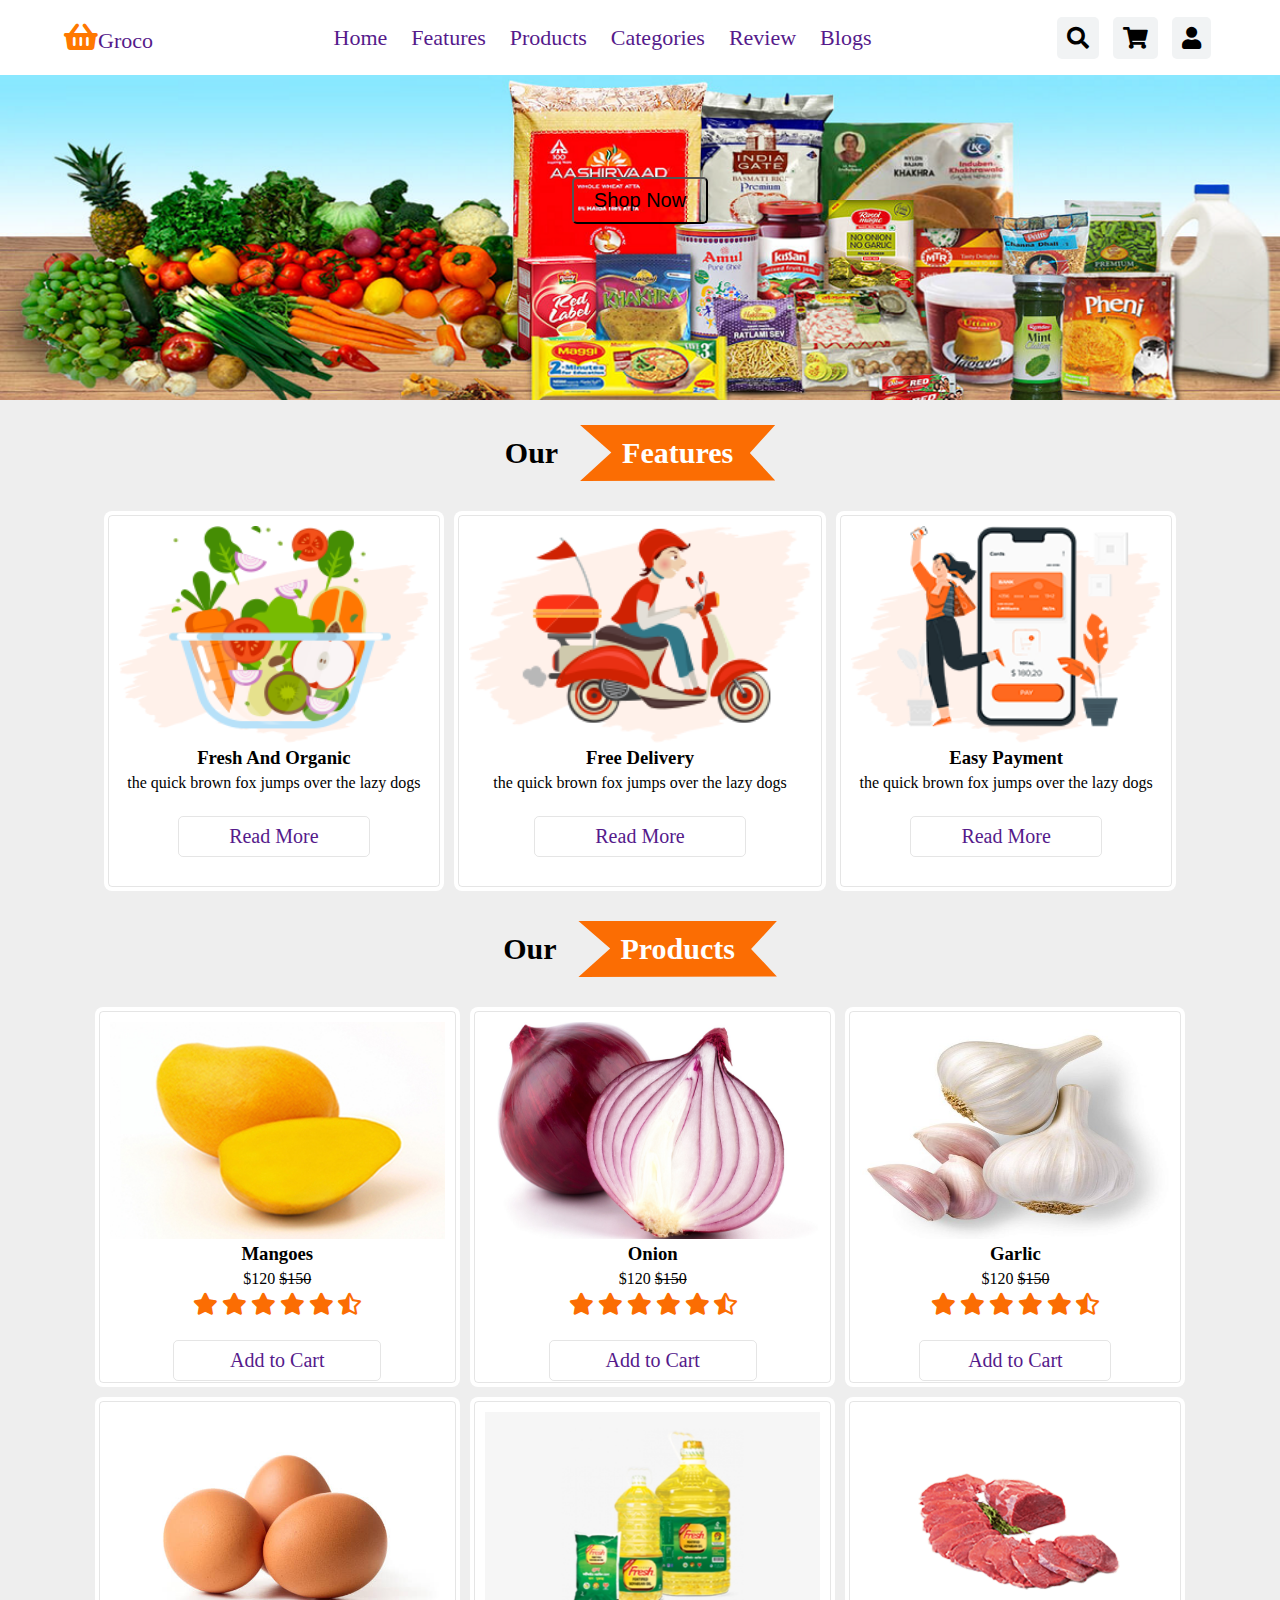
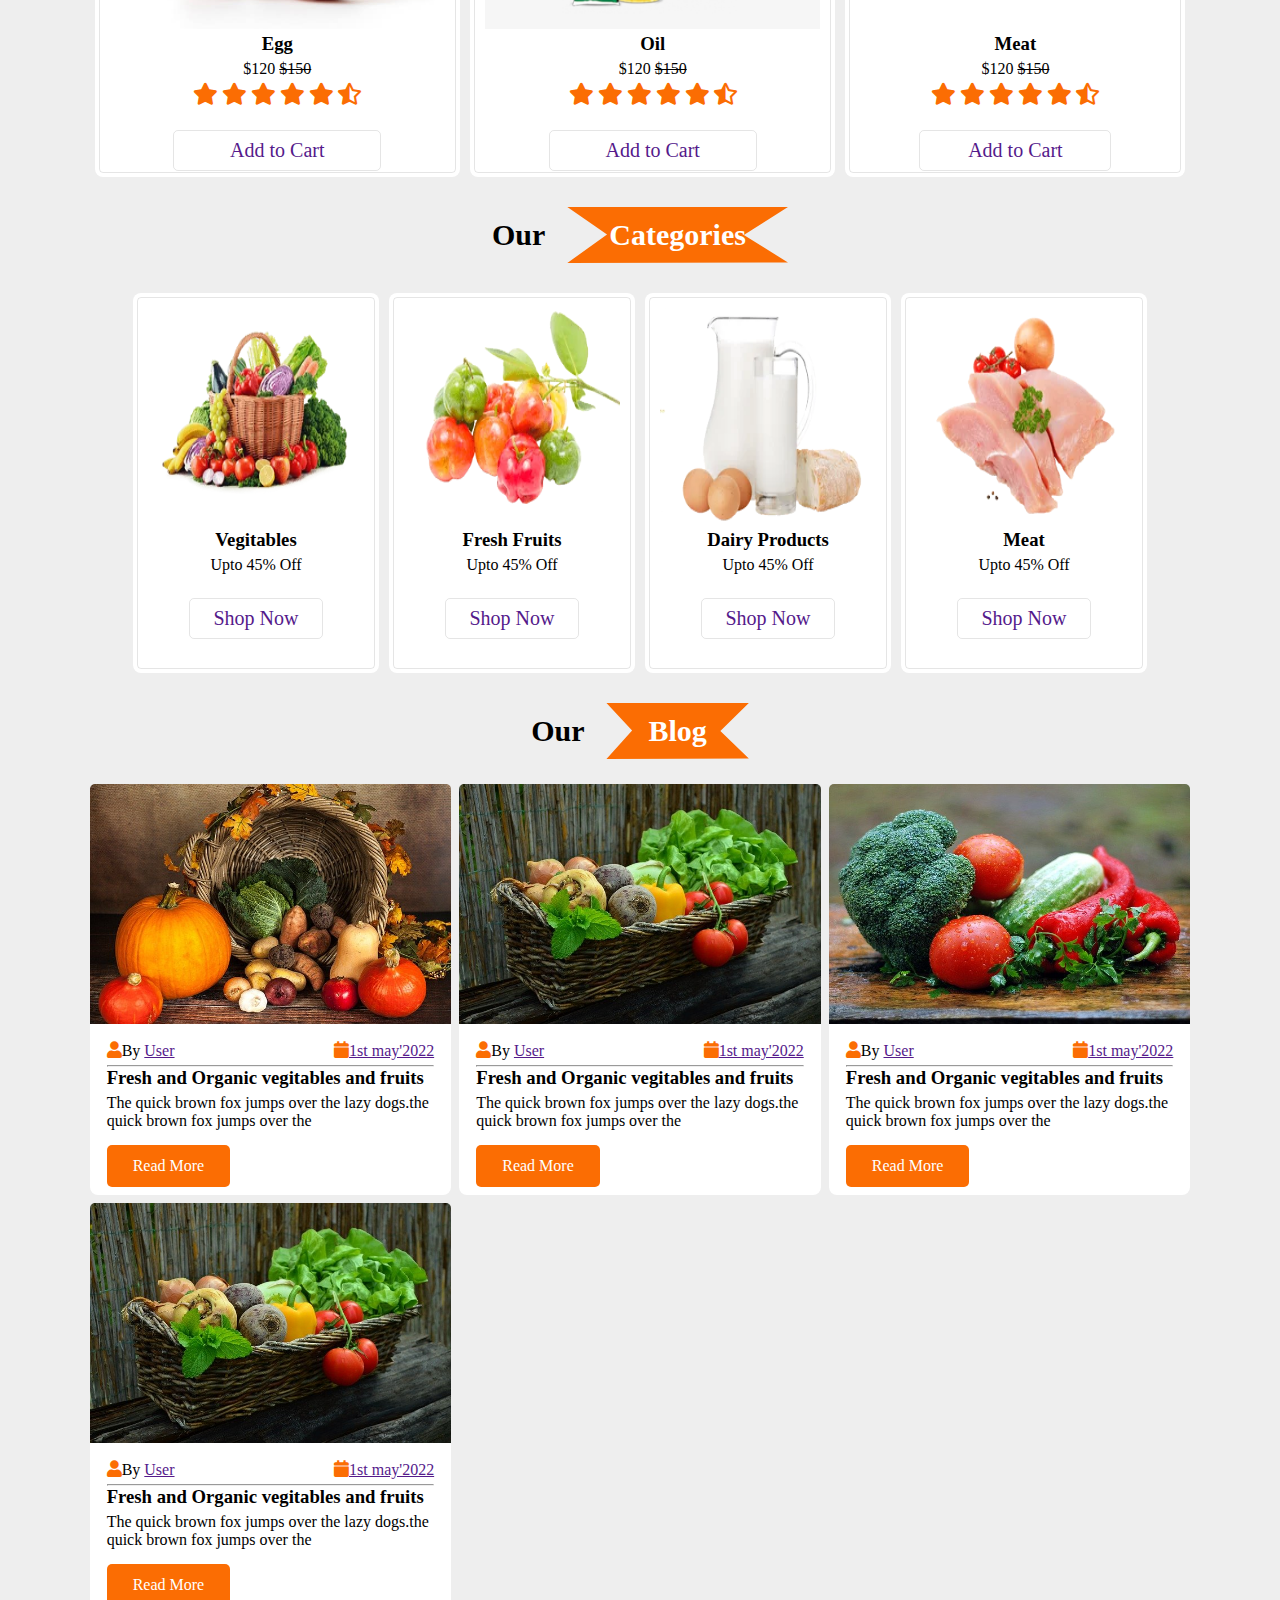
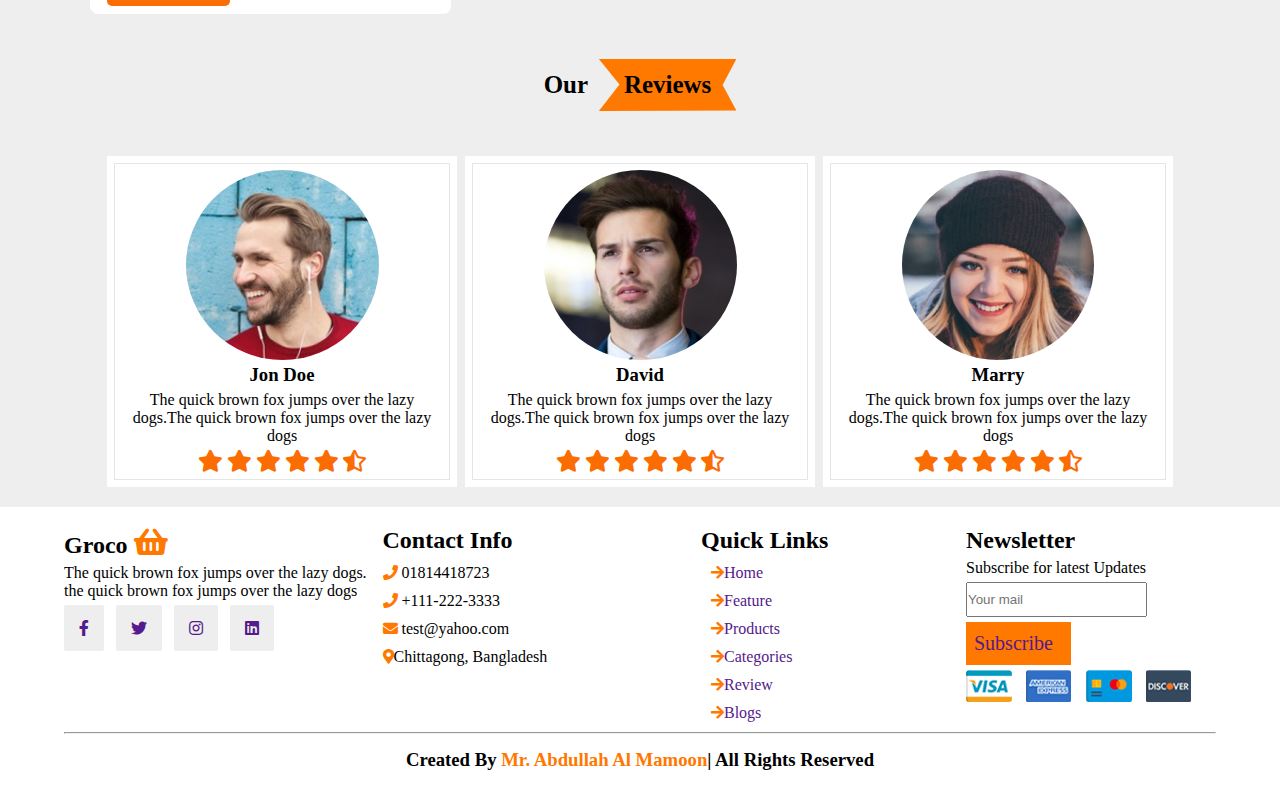
<file: index.html>
<!DOCTYPE html>
<html>
<head>
	<meta charset="utf-8">
	<link rel="stylesheet" href="https://cdnjs.cloudflare.com/ajax/libs/font-awesome/5.15.4/css/all.min.css">
	<link rel="stylesheet" type="text/css" href="css/style.css">
	<title></title>
</head>
<body>
	<header>
		<nav>
			<div id="logo">
				<a href=""><i class="fas fa-shopping-basket"></i><span>Groco</span></a>
			</div>
			<div id="menu">
        		<i class="fa fa-window-close" aria-hidden="true"></i>
				<a href="">Home</a>
				<a href="">Features</a>
				<a href="">Products</a>
				<a href="">Categories</a>
				<a href="">Review</a>
				<a href="">Blogs</a>
			</div>
			<div id="icon">
				<i class="fa fa-bars"></i>
				<i class="fas fa-search"></i>
				<i class="fas fa-shopping-cart"></i>
				<i class="fa fa-user"></i>
			</div>
			<form class="">
				<input type="search" name="" placeholder="Search here..">
				<label class="fas fa-search"></label>
			</form>
		</nav>
	</header>

	<section id="home">
		<div id="heading">
			<!-- <h3>Fresh And <span>Organic</span> Products For Your</h3>
			<p>Lorem ipsum dolor sit amet, consectetur adipisicing elit, sed do eiusmod
			</p> -->
			<button>Shop Now</button>
		</div>
	</section>

	<section id="features">
		<h2>Our <span>Features</span></h2>
		<div id="main">
			<div id="item">
				<img src="image/feature-img-1.png">
				<h3>Fresh And Organic</h3>
				<p>the quick brown fox jumps over the lazy dogs</p>
				<a href="">Read More</a>
			</div>
			<div id="item">
				<img src="image/feature-img-2.png">
				<h3>Free Delivery</h3>
				<p>the quick brown fox jumps over the lazy dogs</p>
				<a href="">Read More</a>
			</div>
			<div id="item">
				<img src="image/feature-img-3.png">
				<h3>Easy Payment</h3>
				<p>the quick brown fox jumps over the lazy dogs</p>
				<a href="">Read More</a>
			</div>
		</div>
	</section>
	<section id="features">
		<h2>Our <span>Products</span></h2>
		<div id="main">
			<div id="item">
				<img src="image/mango.jpg">
				<h3>Mangoes</h3>
				<p>$120 <del>$150</del></p>
				<div id="star">
					<i class="fas fa-star"></i>
					<i class="fas fa-star"></i>
					<i class="fas fa-star"></i>
					<i class="fas fa-star"></i>
					<i class="fas fa-star"></i>
					<i class="fas fa-star-half-alt"></i>
				</div>
				<a href="">Add to Cart</a>
			</div>
			<div id="item">
				<img src="image/onion.jpg">
				<h3>Onion</h3>
				<p>$120 <del>$150</del></p>
				<div id="star">
					<i class="fas fa-star"></i>
					<i class="fas fa-star"></i>
					<i class="fas fa-star"></i>
					<i class="fas fa-star"></i>
					<i class="fas fa-star"></i>
					<i class="fas fa-star-half-alt"></i>
				</div>
				<a href="">Add to Cart</a>
			</div>
			<div id="item">
				<img src="image/garlic.jpg">
				<h3>Garlic</h3>
				<p>$120 <del>$150</del></p>
				<div id="star">
					<i class="fas fa-star"></i>
					<i class="fas fa-star"></i>
					<i class="fas fa-star"></i>
					<i class="fas fa-star"></i>
					<i class="fas fa-star"></i>
					<i class="fas fa-star-half-alt"></i>
				</div>
				<a href="">Add to Cart</a>
			</div>
			<div id="item">
				<img src="image/egg.jpg">
				<h3>Egg</h3>
				<p>$120 <del>$150</del></p>
				<div id="star">
					<i class="fas fa-star"></i>
					<i class="fas fa-star"></i>
					<i class="fas fa-star"></i>
					<i class="fas fa-star"></i>
					<i class="fas fa-star"></i>
					<i class="fas fa-star-half-alt"></i>
				</div>
				<a href="">Add to Cart</a>
			</div>
			<div id="item">
				<img src="image/soyaben.png">
				<h3>Oil</h3>
				<p>$120 <del>$150</del></p>
				<div id="star">
					<i class="fas fa-star"></i>
					<i class="fas fa-star"></i>
					<i class="fas fa-star"></i>
					<i class="fas fa-star"></i>
					<i class="fas fa-star"></i>
					<i class="fas fa-star-half-alt"></i>
				</div>
				<a href="">Add to Cart</a>
			</div>
			<div id="item">
				<img src="image/product-3.png">
				<h3>Meat</h3>
				<p>$120 <del>$150</del></p>
				<div id="star">
					<i class="fas fa-star"></i>
					<i class="fas fa-star"></i>
					<i class="fas fa-star"></i>
					<i class="fas fa-star"></i>
					<i class="fas fa-star"></i>
					<i class="fas fa-star-half-alt"></i>
				</div>
				<a href="">Add to Cart</a>
			</div>
		</div>
	</section>
	<section id="categories">
		<h2>Our <span>Categories</span></h2>
		<div id="main">
			<div id="item">
				<img src="image/cat-1.png">
				<h3>Vegitables</h3>
				<p>Upto 45% Off</p>
				<a href="">Shop Now</a>
			</div>
			<div id="item">
				<img src="image/cat-2.png">
				<h3>Fresh Fruits</h3>
				<p>Upto 45% Off</p>
				<a href="">Shop Now</a>
			</div>
			<div id="item">
				<img src="image/cat-3.png">
				<h3>Dairy Products</h3>
				<p>Upto 45% Off</p>
				<a href="">Shop Now</a>
			</div>
			<div id="item">
				<img src="image/cat-4.png">
				<h3>Meat</h3>
				<p>Upto 45% Off</p>
				<a href="">Shop Now</a>
			</div>
		</div>
	</section>
	<section id="blogs">
		<h2>Our <span>Blog</span></h2>
		<div id="b_main">
			<div id="b_item">
				<img src="image/blog-1.jpg">
				<div id="b_i_middle">
					<div id="user_date">
						<p><span><i class="fas fa-user"></i>By <a href="">User</a></span></p>
						<p><span><i class="fas fa-calendar"></i><a href="">1st may'2022</a></span></p>
					</div>
					<hr>
					<h3>Fresh and Organic vegitables and fruits</h3>
					<p>The quick brown fox jumps over the lazy dogs.the quick brown fox jumps over the</p>
					<a id="btn" href="">Read More</a>
				</div>
			</div>
			<div id="b_item">
				<img src="image/blog-2.jpg">
				<div id="b_i_middle">
					<div id="user_date">
						<p><span><i class="fas fa-user"></i>By <a href="">User</a></span></p>
						<p><span><i class="fas fa-calendar"></i><a href="">1st may'2022</a></span></p>
					</div>
					<hr>
					<h3>Fresh and Organic vegitables and fruits</h3>
					<p>The quick brown fox jumps over the lazy dogs.the quick brown fox jumps over the</p>
					<a id="btn" href="">Read More</a>
				</div>
			</div>
			<div id="b_item">
				<img src="image/blog-3.jpg">
				<div id="b_i_middle">
					<div id="user_date">
						<p><span><i class="fas fa-user"></i>By <a href="">User</a></span></p>
						<p><span><i class="fas fa-calendar"></i><a href="">1st may'2022</a></span></p>
					</div>
					<hr>
					<h3>Fresh and Organic vegitables and fruits</h3>
					<p>The quick brown fox jumps over the lazy dogs.the quick brown fox jumps over the</p>
					<a id="btn" href="">Read More</a>
				</div>
			</div>
			<div id="b_item">
				<img src="image/blog-2.jpg">
				<div id="b_i_middle">
					<div id="user_date">
						<p><span><i class="fas fa-user"></i>By <a href="">User</a></span></p>
						<p><span><i class="fas fa-calendar"></i><a href="">1st may'2022</a></span></p>
					</div>
					<hr>
					<h3>Fresh and Organic vegitables and fruits</h3>
					<p>The quick brown fox jumps over the lazy dogs.the quick brown fox jumps over the</p>
					<a id="btn" href="">Read More</a>
				</div>
			</div>									
		</div>
	</section>
	<section id="reviews">
		<h2>Our <span>Reviews</span></h2>
		<div id="r_main">
			<div id="r_item">
				<img src="image/pic-1.png">
				<h3>Jon Doe</h3>
				<p>The quick brown fox jumps over the lazy dogs.The quick brown fox jumps over the lazy dogs</p>
				<div id="star">
					<i class="fas fa-star"></i>
					<i class="fas fa-star"></i>
					<i class="fas fa-star"></i>
					<i class="fas fa-star"></i>
					<i class="fas fa-star"></i>
					<i class="fas fa-star-half-alt"></i>
				</div>
			</div>
			<div id="r_item">
				<img src="image/pic-3.png">
				<h3>David</h3>
				<p>The quick brown fox jumps over the lazy dogs.The quick brown fox jumps over the lazy dogs</p>
				<div id="star">
					<i class="fas fa-star"></i>
					<i class="fas fa-star"></i>
					<i class="fas fa-star"></i>
					<i class="fas fa-star"></i>
					<i class="fas fa-star"></i>
					<i class="fas fa-star-half-alt"></i>
				</div>
			</div>
			<div id="r_item">
				<img src="image/pic-2.png">
				<h3>Marry</h3>
				<p>The quick brown fox jumps over the lazy dogs.The quick brown fox jumps over the lazy dogs</p>
				<div id="star">
					<i class="fas fa-star"></i>
					<i class="fas fa-star"></i>
					<i class="fas fa-star"></i>
					<i class="fas fa-star"></i>
					<i class="fas fa-star"></i>
					<i class="fas fa-star-half-alt"></i>
				</div>
			</div>												
		</div>
	</section>

	<footer>
		<div id="content">
			<div id="first">
				<h2>Groco <i class="fas fa-shopping-basket"></i></h2>
				<p>The quick brown fox jumps over the lazy dogs. the quick brown fox jumps over the lazy dogs</p>
				<div id="social">
					<a href="" class="fab fa-facebook-f"></a>
					<a href="" class="fab fa-twitter"></a>
					<a href="" class="fab fa-instagram"></a>
					<a href="" class="fab fa-linkedin"></a>
				</div>
			</div>
			<div id="contact">
				<h2>Contact Info</h2>
				<p>
					<i class="fas fa-phone"></i>
					01814418723
				</p>
				<p>
					<i class="fas fa-phone"></i>
					+111-222-3333
				</p>
				<p><i class="fas fa-envelope"></i>
				test@yahoo.com</p>
				<p><i class="fas fa-map-marker-alt"></i>Chittagong, Bangladesh</p>
			</div>
			<div id="links">
				<h2>Quick Links</h2>
				<ul>
					<li><i class="fas fa-arrow-right"></i><a href="">Home</a></li>
					<li><i class="fas fa-arrow-right"></i><a href="">Feature</a></li>
					<li><i class="fas fa-arrow-right"></i><a href="">Products</a></li>
					<li><i class="fas fa-arrow-right"></i><a href="">Categories</a></li>
					<li><i class="fas fa-arrow-right"></i><a href="">Review</a></li>
					<li><i class="fas fa-arrow-right"></i><a href="">Blogs</a></li>
				</ul>
			</div>
			<div id="newsletter">
				<div>
					<h2>Newsletter</h2>
				<p>Subscribe for latest Updates</p>
				<input type="" name="" placeholder="Your mail">
				<a href="">Subscribe</a>
				<img src="image/payment.png">
				</div>
			</div>
		</div>
		<div id="lower">
			<hr>
			<h3>Created By <span>Mr. Abdullah Al Mamoon</span>| All Rights Reserved</h3>
		</div>
	</footer>
	<script type="text/javascript" src="js/app.js"></script>
</body>
</html>
</file>
<file: css/style.css>
*{
	margin: 0;
	padding: 0;
	box-sizing: border-box;
}

body{
	background: #EEEEEE;
}

  /*NAVBAR*/

header nav{
	display: flex;
	justify-content: space-between;
	width: 90%;
	margin: 0 auto;
	height: 100%;
	align-items: center;
}

header a{
	text-decoration: none;
}

header a, i{
	font-size: 22px;
}

header #menu a{
	padding: 5px;
	margin: 5px;
}

header #menu a:hover{
	color: #FF7800;
}

#icon .fa-bars{
	display: none;
}

header #icon i{
	margin: 0 5px;
	padding: 10px;
	background: #F1F3F4;
	border-radius: 5px;
}

header #icon i:hover{
	background: #FF7800;
	color: #fff;
}

.fa-shopping-basket{
	color: #FF7800;
	font-size: 30px;
}

.fa-window-close{
	display: none;
}

header{
	position: fixed;
	height: 75px;
	background: #FFFFFF;
	z-index: 1000;
	top: 0;
	right: 0;
	left: 0;
}



form{
	position: absolute;
	right:-110%;
	width: 350px;
	background: yellow;
	top: 80px;
	transition: .2s;
}

form input{
	border: none;
	height: 50px;
	padding: 8px;
	width: 90%;
}

.myform{
	right: 1%;
}

/*BACKGROUND IMAGE*/

#home{
	display: flex;
	background: url(../image/banner.png) no-repeat;
	background-size: cover;
	background-position: center;
	height: 400px;
	align-items: center;
	justify-content: center;
}

#home #heading{
	text-align: center;
}

#home h3{
	font-size: 28px;
}

#home h3 span{
	color: #FF7800;
}

#home p{
	font-size: 20px;
}

#home button{
	padding: 10px 20px;
	font-size: 20px;
	background: transparent;
	cursor: pointer;
	border-radius: 5px;
	transition: all .8s;
}

#home h3, p, button{
	margin: 5px 0;
}

#home button:hover{
	background: #FF7800;
	color: #fff;
}

/*FEATURE*/

#features #main{
	max-width: 86%;
	margin: 0 auto;
	display: grid;
	justify-content: center;
	grid-template-columns: repeat(auto-fit, minmax(350px,max-content));
}

#features #item{
	margin: 5px;
	text-align: center;
	padding: 15px;
	outline: 1px solid rgba(0, 0, 0, 0.1);
	outline-offset: -5px;
	transition: all .2s;
	height: 380px;
	border-radius: 8px;
	background: #FFFFFF;
}

#features h2{
	font-size: 30px;
	text-align: center;
	padding: 25px 0;
}

#features span{
	margin-left: 15px;
    padding: 11px 42px;
    background: #FB6D03;
    display: inline-block;
    color: #fff;
    clip-path: polygon(100% 0, 87% 50%, 100% 99%, 0% 100%, 16% 49%, 0% 0%);
}

#features #item:hover{
	outline-offset: 0px;
	outline: 2px solid #000;
}

#main a{
	display: block;
    cursor: pointer;
    font-size: 20px;
    padding: 8px 10px;
    background: transparent;
    text-decoration: none;
    border: 1px solid rgba(0, 0, 0, 0.1);
    margin: 24px auto;
    border-radius: 5px;
    width: 62%;
}

#item img{
	height: 62%;
	background-size: cover;
	justify-content: center;
	width: 100%;
}

#main a:hover{
	background: #FF7800;
	color: #fff;
}

.fa-star, .fa-star-half-alt{
	color: #FB6D03;
}

/*Categories*/

#categories #main{
	width: 80%;
	margin: 0 auto;
	display: grid;
	justify-content: center;
	grid-template-columns: repeat(auto-fit, minmax(250px,max-content));
}

#categories #item{
	margin: 5px;
	text-align: center;
	padding: 15px;
	outline: 1px solid rgba(0, 0, 0, 0.1);
	outline-offset: -5px;
	transition: all .2s;
	height: 380px;
	border-radius: 8px;
	background: #FFFFFF;
}

#categories h2{
	font-size: 30px;
	text-align: center;
	padding: 25px 0;
}

#categories span{
	margin-left: 15px;
    padding: 11px 42px;
    background: #FB6D03;
    display: inline-block;
    color: #fff;
    clip-path: polygon(100% 0, 80% 50%, 100% 99%, 0% 100%, 18% 49%, 0% 0%);
}

#categories #item:hover{
	outline-offset: 0px;
	outline: 2px solid #000;
}


.fa-star, .fa-star-half-alt{
	color: #FB6D03;
}

/*BLOG*/

#blogs h2{
	font-size: 30px;
	text-align: center;
	padding: 25px 0;
}

#blogs h2 span{
		margin-left: 15px;
    padding: 11px 42px;
    background: #FB6D03;
    display: inline-block;
    color: #fff;
    clip-path: polygon(100% 0, 80% 50%, 100% 99%, 0% 100%, 18% 49%, 0% 0%);
}

#blogs #b_main{
	display: grid;
	grid-template-columns: repeat(auto-fit, minmax(350px,max-content));
	max-width: 86%;
	margin: 0 auto;
	grid-gap: 8px;
	justify-content: center;
}

#b_item{
	border-radius: 8px;
}


#b_main img{
	width: 100%;
	height: 240px;
	border-radius: 5px 5px 0px 0px;
}

#b_main i{
	font-size: 17px;
	color: #FB6D03;
}

#b_main #btn{
		padding: 12px 26px;
    background: #FB6D03;
    margin-top: 10px;
    display: inline-block;
    border-radius: 5px;
    color: #fff;
    text-decoration: none;
}

#user_date{
	display: flex;
	justify-content: space-between;
}

#b_i_middle{
	width: 95%;
	margin: 0 auto;
	padding: 8px;
}

#b_item{
	background: #fff;
} 

#r_main{
	display: grid;
	grid-template-columns: repeat(auto-fit, minmax(350px, max-content));
	justify-content: center;
	grid-gap: 8px;
}

#r_item{
	max-width: 350px;
	text-align: center;
	background: #fff;
	padding: 14px;
	outline: 1px solid rgba(0, 0, 0, 0.1);
	outline-offset: -8px;
	transition: all .2s;
}

#r_item:hover{
	outline: 1px solid #000;
	outline-offset: 0px;
}

#r_item img{
	border-radius: 50%;
}

#reviews h2{
	margin: 20px 0;
	text-align: center;
	padding: 25px 0;
	font-size: 25px;
}

#reviews h2 span{
	display: inline-block;
	margin-left: 5px;
	padding: 12px 25px;
	background: #FF7800;
    clip-path: polygon(100% 0, 90% 50%, 100% 99%, 0% 100%, 15% 49%, 0% 0%);
}

/*FOOTER*/

footer{
	background: #fff;
}

footer ul li{
	list-style: none;
}

#social a{
	padding: 15px;
	text-decoration: none;
	background: #EEEEEE;
	border-radius: 2px;
}

#social a:hover{
	background: #FF7800;
	color: #fff;
}

.fa-twitter, .fa-instagram, .fa-linkedin{
	margin-left: 8px;
}

#content{
	display: grid;
	grid-template-columns: repeat(auto-fit, minmax(250px, max-content));
	justify-content: center;
	grid-gap: 15px;
	max-width: 90%;
	margin: auto;
	padding-top: 20px;
	margin-top: 20px;
}

#lower{
	max-width: 90%;
	text-align: center;
	margin: 0 auto
}

#lower h3{
	padding: 15px;
}

#lower h3 span{
	color: #FF7800;
}

#newsletter a{
	display: block;
}

footer i{
	font-size: 15px;
	color: #FF7800;
}

footer a{
	text-decoration: none;
}

#contact{
	width: 350px;
}

#newsletter input{
	height: 35px;
}

#newsletter a{
	padding: 10px 8px;
	background: #FF7800;
	width: 105px;
	font-size: 20px;
	margin: 5px 0;
	transition: all .2s;
}

#links li a{
	transition: all .2s;
}

#links li a:hover{
	padding-left: 14px;
}

#links li{
	margin: 10px;
}

#links li:hover{
	margin-right: 5px;
}

#contact p{
	margin: 10px 0;
}



/*RESPONSIVENESS*/

@media screen and (max-width: 900px) {
  #icon .fa-bars{
  	display: inline-block;
  }

  #menu a{
  	display: block;
  }

  .fa-window-close{
  	display: block;
  }

  #menu{
  	position: absolute;
  	top: 85px;
  	right: 0px;
  	background: #F1F3F4;
  	width: 0%;
  	transition-property: width;
  	transition-duration: 1s;
  }
}
</file>
